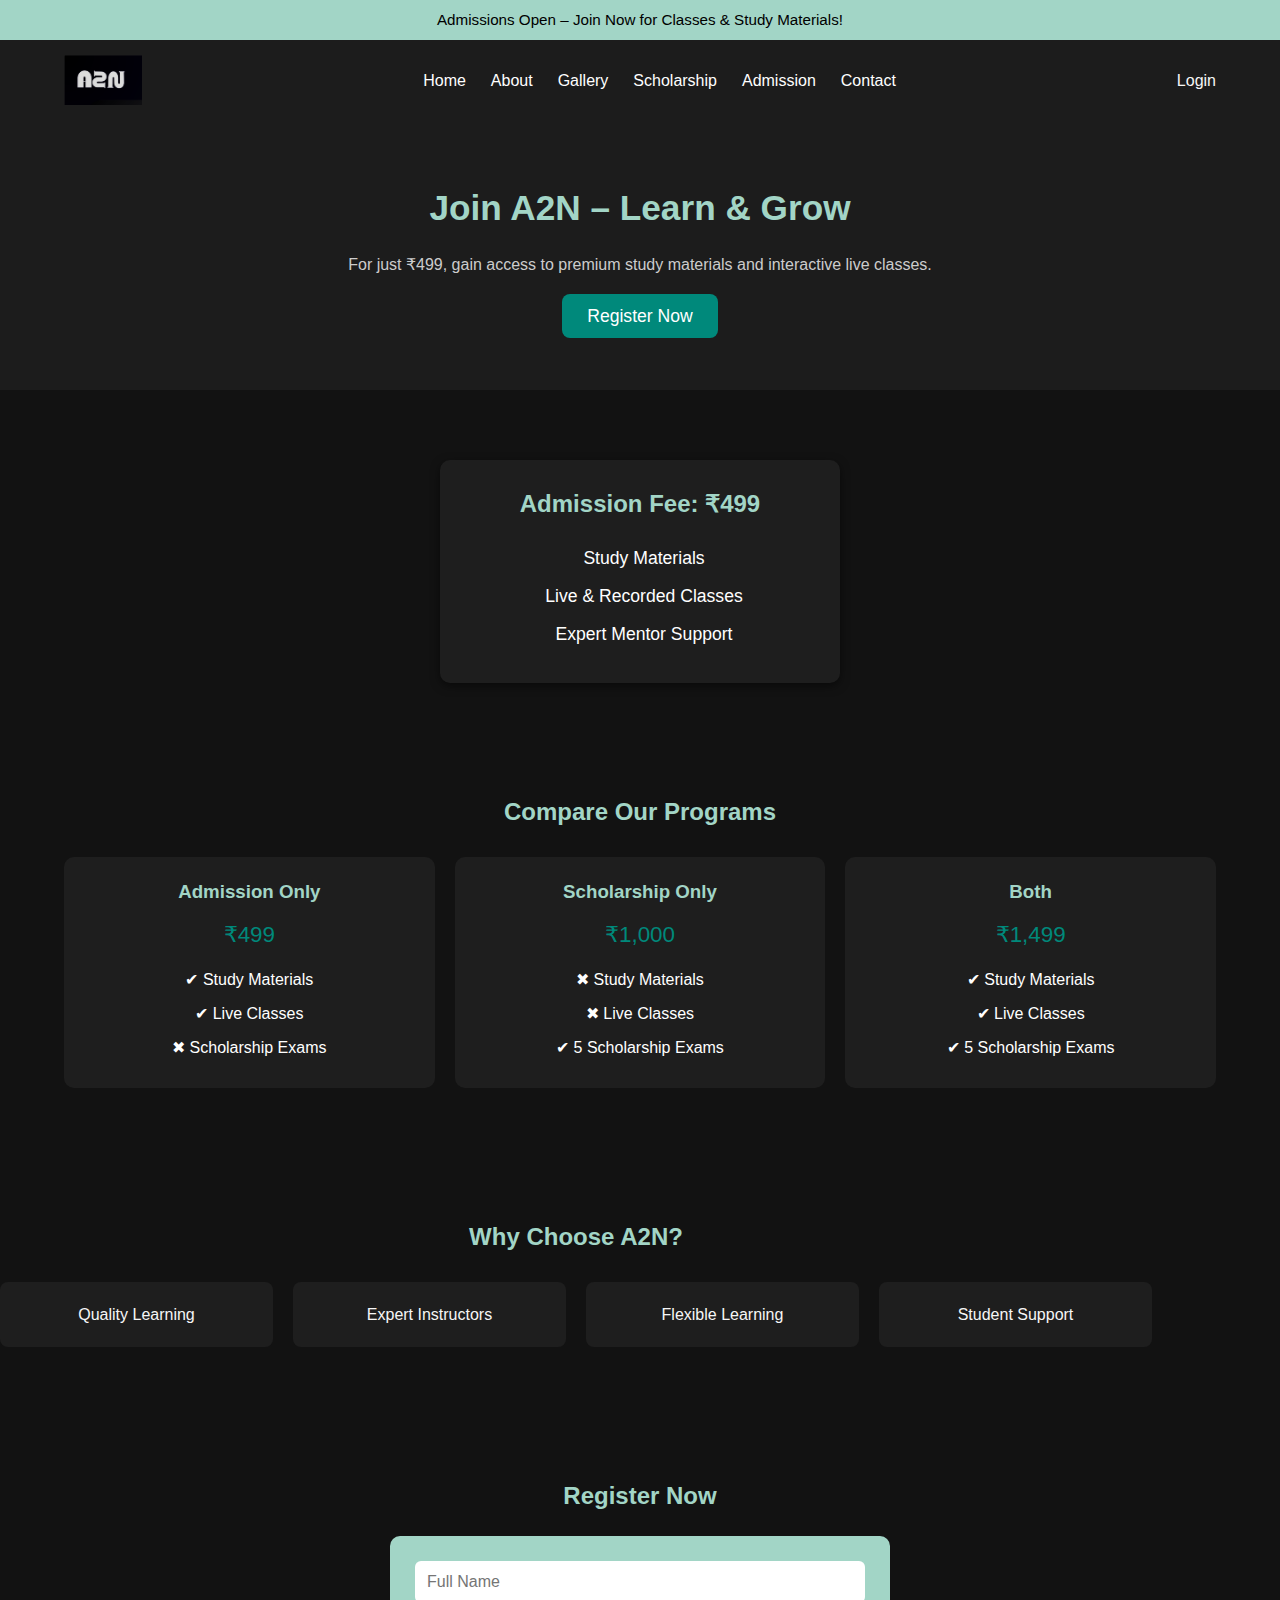
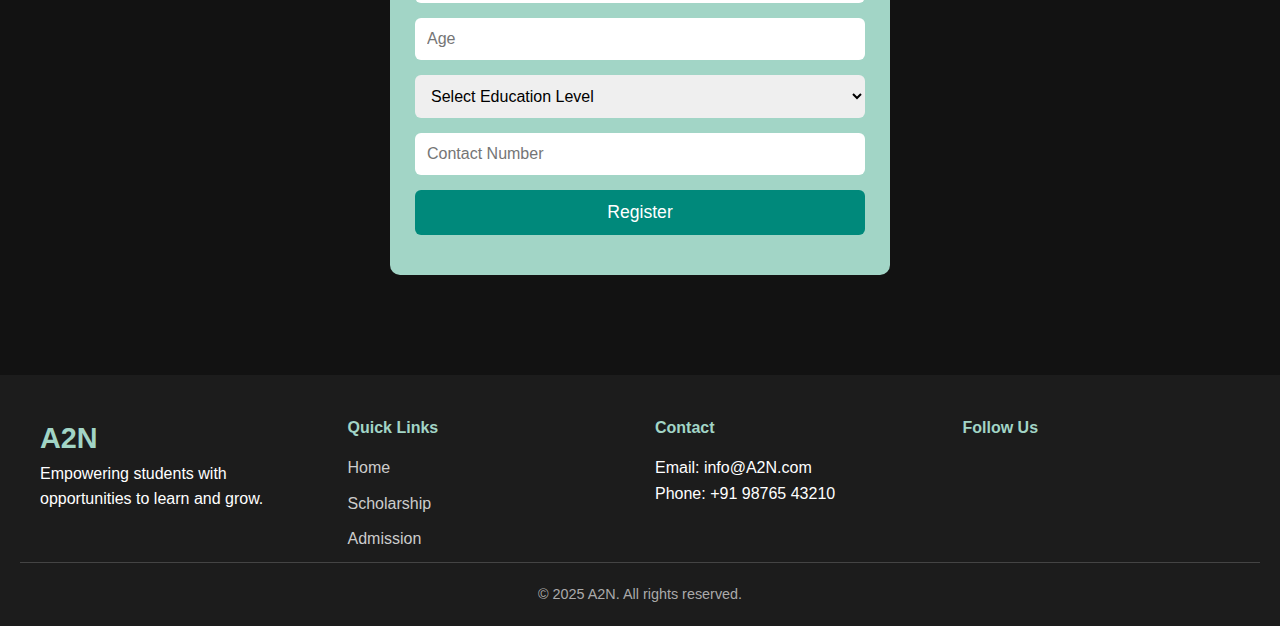
<file: admission.html>
<!DOCTYPE html>
<html lang="en">
<head>
  <meta charset="UTF-8">
  <meta name="viewport" content="width=device-width, initial-scale=1.0">
  <title>A2N Admission</title>
  <link rel="stylesheet" href="css/styles.css">
  <link rel="stylesheet" href="css/admission.css">
  <link rel="stylesheet" href="https://cdnjs.cloudflare.com/ajax/libs/font-awesome/6.0.0/css/all.min.css">
</head>
<body>
  <!-- Announcement -->
  <div class="announcement">Admissions Open – Join Now for Classes & Study Materials!</div>

  <!-- Navbar -->
  <nav class="navbar">
    <div class="logo">
      <a href="index.html"><img src="images/logo.png" alt="A2N Logo"></a>
    </div>
    <ul class="nav-links">
      <li><a href="index.html">Home</a></li>
      <li><a href="about.html">About</a></li>
      <li><a href="gallery.html">Gallery</a></li>
      <li><a href="scholarship.html">Scholarship</a></li>
      <li><a href="admission.html" class="active">Admission</a></li>
      <li><a href="contact.html">Contact</a></li>
    </ul>
    <div class="nav-actions">
      <a href="login.html" class="login-btn">Login</a>
    </div>
    <div class="hamburger">
      <i class="fas fa-bars"></i>
    </div>
  </nav>

  <!-- Hero -->
  <section class="admission-hero">
    <h1>Join A2N – Learn & Grow</h1>
    <p>For just ₹499, gain access to premium study materials and interactive live classes.</p>
    <a href="#register" class="hero-btn">Register Now</a>
  </section>

  <!-- Admission Card -->
  <section class="admission-package container">
    <div class="card">
      <h2>Admission Fee: ₹499</h2>
      <ul>
        <li><i class="fas fa-book"></i> Study Materials</li>
        <li><i class="fas fa-chalkboard-teacher"></i> Live & Recorded Classes</li>
        <li><i class="fas fa-user-graduate"></i> Expert Mentor Support</li>
      </ul>
    </div>
  </section>

  <!-- Comparison Section -->
  <section class="comparison container">
    <h2>Compare Our Programs</h2>
    <div class="comparison-wrapper">
      <div class="plan">
        <h3>Admission Only</h3>
        <p>₹499</p>
        <ul>
          <li>✔ Study Materials</li>
          <li>✔ Live Classes</li>
          <li>✖ Scholarship Exams</li>
        </ul>
      </div>
      <div class="plan">
        <h3>Scholarship Only</h3>
        <p>₹1,000</p>
        <ul>
          <li>✖ Study Materials</li>
          <li>✖ Live Classes</li>
          <li>✔ 5 Scholarship Exams</li>
        </ul>
      </div>
      <div class="plan">
        <h3>Both</h3>
        <p>₹1,499</p>
        <ul>
          <li>✔ Study Materials</li>
          <li>✔ Live Classes</li>
          <li>✔ 5 Scholarship Exams</li>
        </ul>
      </div>
    </div>
  </section>

  <!-- Why Choose Us -->
  <section class="why-choose container">
    <h2>Why Choose A2N?</h2>
    <div class="features">
      <div class="feature"><i class="fas fa-book-reader"></i><p>Quality Learning</p></div>
      <div class="feature"><i class="fas fa-chalkboard-teacher"></i><p>Expert Instructors</p></div>
      <div class="feature"><i class="fas fa-clock"></i><p>Flexible Learning</p></div>
      <div class="feature"><i class="fas fa-headset"></i><p>Student Support</p></div>
    </div>
  </section>

  <!-- Registration Form -->
  <section class="registration container" id="register">
    <h2>Register Now</h2>
    <div class="form-card">
      <form id="admissionForm">
        <input type="text" placeholder="Full Name" required>
        <input type="number" placeholder="Age" required>
        <select required>
          <option value="">Select Education Level</option>
          <option value="School">School</option>
          <option value="College">College</option>
          <option value="Graduate">Graduate</option>
        </select>
        <input type="tel" placeholder="Contact Number" required>
        <button type="submit">Register</button>
      </form>
      <div id="confirmationMessage" class="confirmation-message"></div>
    </div>
  </section>

  <!-- Footer -->
  <footer class="footer">
    <div class="footer-container">
      <div class="footer-section">
        <h3>A2N</h3>
        <p>Empowering students with opportunities to learn and grow.</p>
      </div>
      <div class="footer-section">
        <h4>Quick Links</h4>
        <ul>
          <li><a href="index.html">Home</a></li>
          <li><a href="scholarship.html">Scholarship</a></li>
          <li><a href="admission.html">Admission</a></li>
        </ul>
      </div>
      <div class="footer-section">
        <h4>Contact</h4>
        <p>Email: info@A2N.com</p>
        <p>Phone: +91 98765 43210</p>
      </div>
      <div class="footer-section">
        <h4>Follow Us</h4>
        <div class="social-icons">
          <a href="#"><i class="fab fa-facebook"></i></a>
          <a href="#"><i class="fab fa-instagram"></i></a>
          <a href="#"><i class="fab fa-linkedin"></i></a>
        </div>
      </div>
    </div>
    <div class="footer-bottom">&copy; 2025 A2N. All rights reserved.</div>
  </footer>

  <script src="js/navbar.js"></script>
  <script src="js/admission.js"></script>
</body>
</html>
</file>
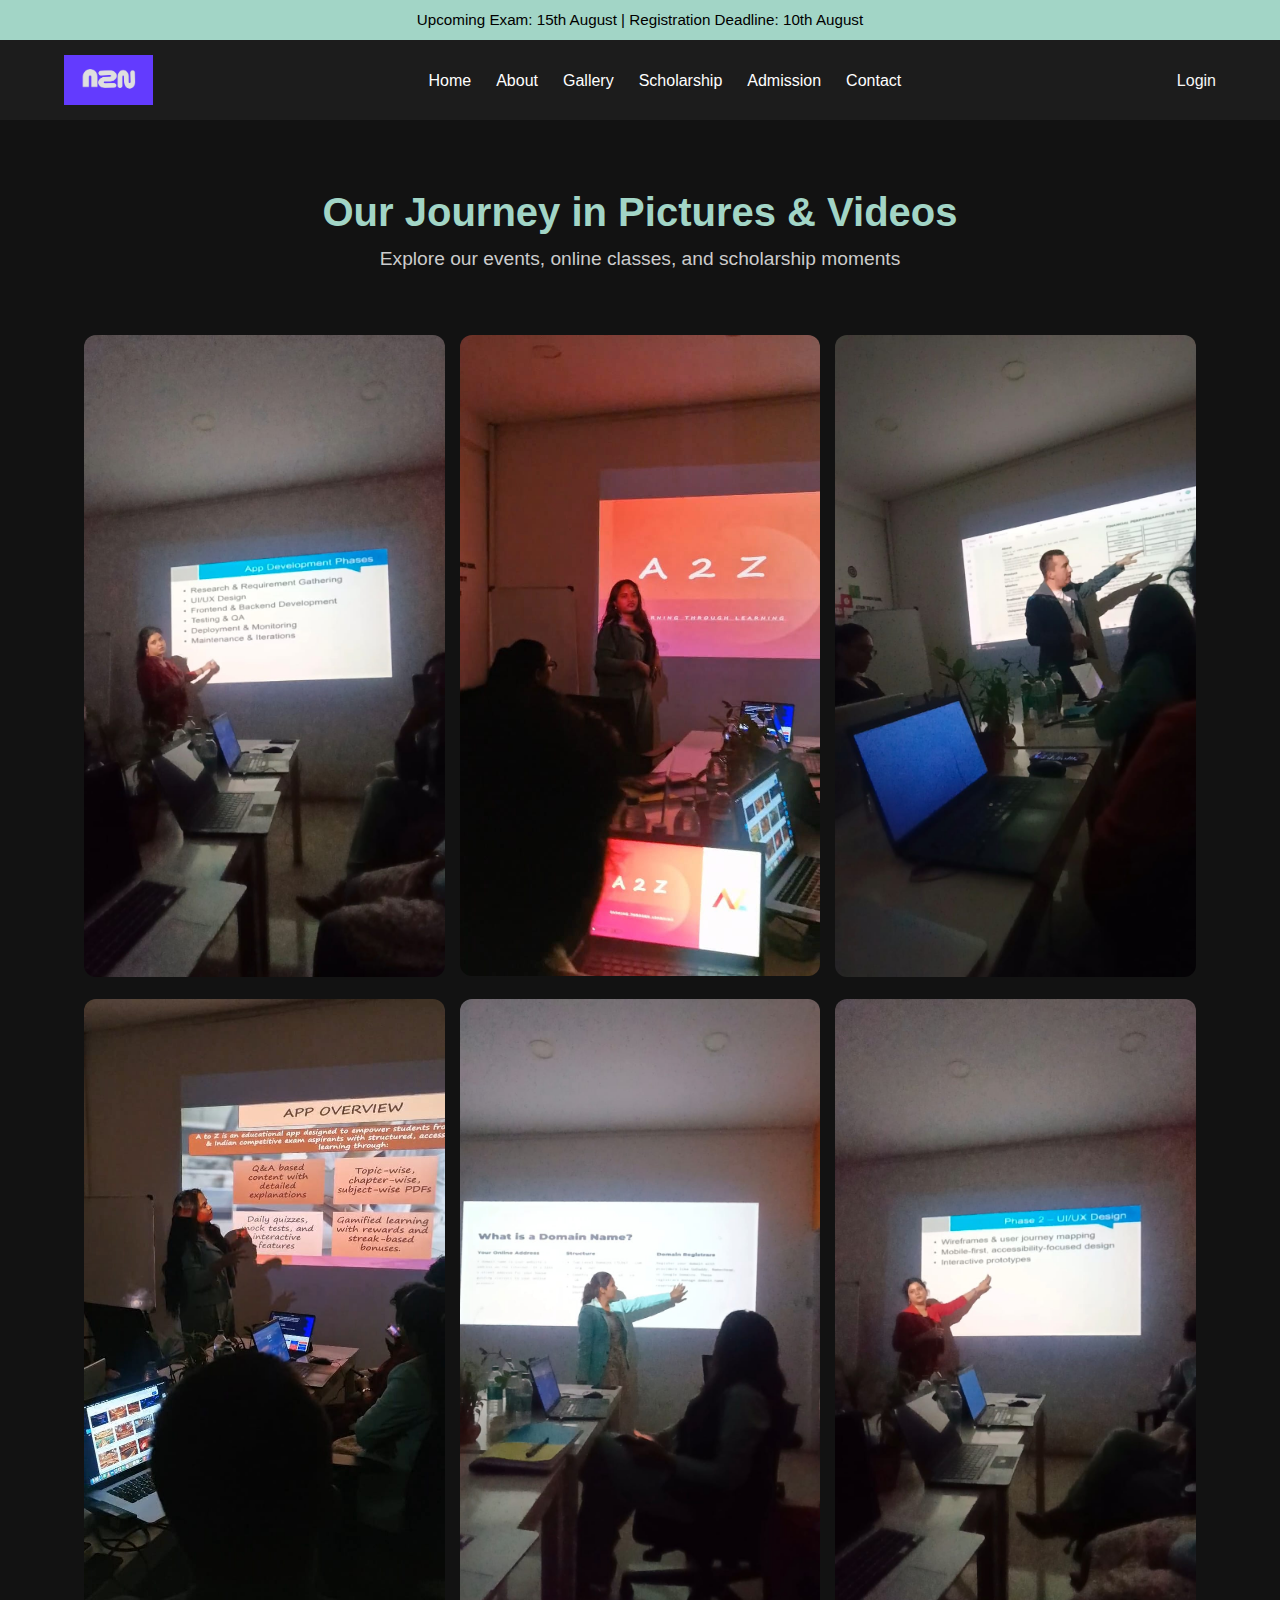
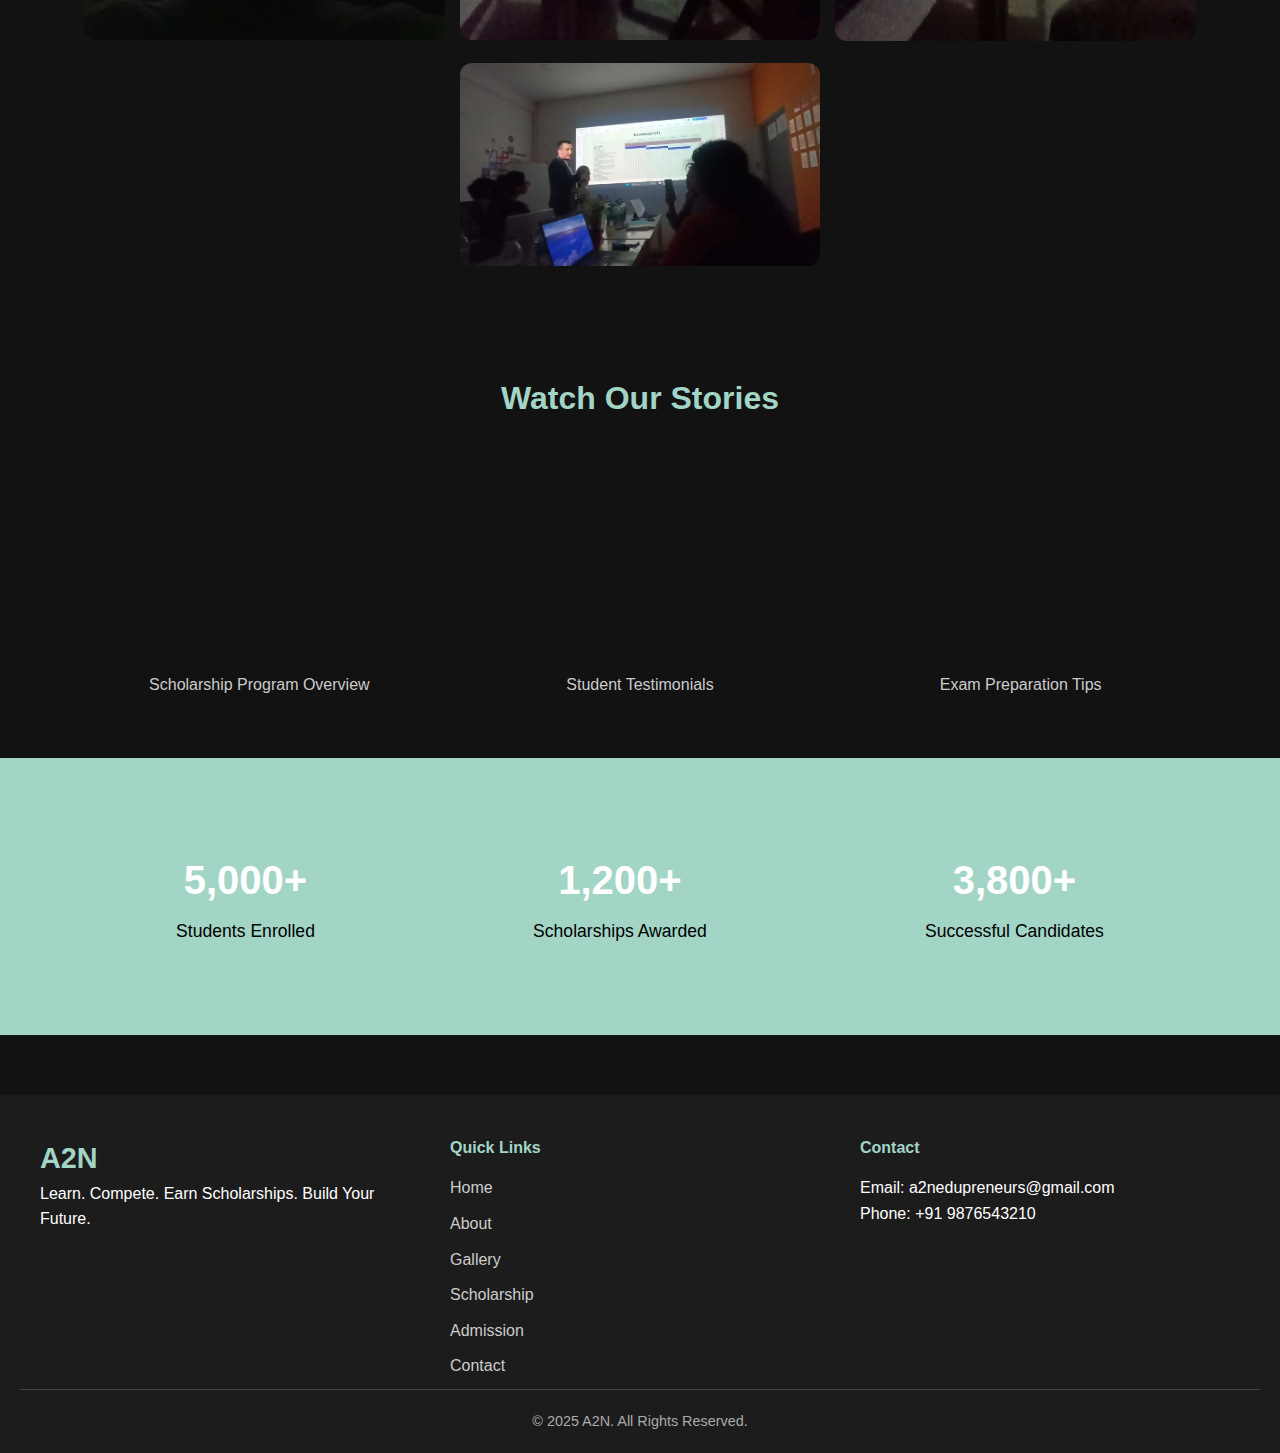
<file: gallery.html>
<!DOCTYPE html>
<html lang="en">
<head>
    <meta charset="UTF-8">
    <meta name="viewport" content="width=device-width, initial-scale=1.0">
    <title>Gallery - A2N</title>
    <link rel="stylesheet" href="css/styles.css">
    <link rel="stylesheet" href="css/gallery.css">
    <link rel="stylesheet" href="https://cdnjs.cloudflare.com/ajax/libs/font-awesome/6.5.0/css/all.min.css">
</head>
<body>

    <!-- Announcement Bar -->
    <div class="announcement">
        Upcoming Exam: 15th August | Registration Deadline: 10th August
    </div>

    <!-- Navbar -->
    <!-- Navbar -->
    <nav class="navbar">
        <div class="logo">
            <a href="index.html"><img src="images/logo2.jpg" alt="A2N Logo"></a>
        </div>
        <ul class="nav-links">
            <li><a href="index.html">Home</a></li>
            <li><a href="about.html">About</a></li>
            <li><a href="gallery.html">Gallery</a></li>
            <li><a href="scholarship.html">Scholarship</a></li>
            <li><a href="admission.html">Admission</a></li>
            <li><a href="contact.html" class="active">Contact</a></li>
        </ul>
        <div class="nav-actions">
            <a href="login.html" class="login-btn">Login</a>
        </div>
        <div class="hamburger">
            <i class="fas fa-bars"></i>
        </div>
    </nav>
  
    <!-- Page Heading -->
    <section class="gallery-header">
        <h1>Our Journey in Pictures & Videos</h1>
        <p>Explore our events, online classes, and scholarship moments</p>
    </section>

    <!-- Masonry Photo Gallery -->
<section class="masonry-gallery container">
    <div class="gallery-item"><img src="images/8.jpg" alt="Gallery 1"></div>
    <div class="gallery-item"><img src="images/2.jpg" alt="Gallery 1"></div>
    <div class="gallery-item"><img src="images/3.jpg" alt="Gallery 1"></div>
    <div class="gallery-item"><img src="images/4.jpg" alt="Gallery 1"></div>
    <div class="gallery-item"><img src="images/5.jpg" alt="Gallery 1"></div>
    <div class="gallery-item"><img src="images/6.jpg" alt="Gallery 1"></div>
    <div class="gallery-item"><img src="images/7.jpg" alt="Gallery 1"></div>
</section>

    <!-- Video Section -->
    <section class="video-gallery container">
        <h2>Watch Our Stories</h2>
        <div class="video-grid">
            <div class="video-item">
                <iframe src="https://www.youtube.com/embed/ysz5S6PUM-U" frameborder="0" allowfullscreen></iframe>
                <p>Scholarship Program Overview</p>
            </div>
            <div class="video-item">
                <iframe src="https://www.youtube.com/embed/jNQXAC9IVRw" frameborder="0" allowfullscreen></iframe>
                <p>Student Testimonials</p>
            </div>
            <div class="video-item">
                <iframe src="https://www.youtube.com/embed/tgbNymZ7vqY" frameborder="0" allowfullscreen></iframe>
                <p>Exam Preparation Tips</p>
            </div>
        </div>
    </section>

    <!-- Achievements Bar -->
    <section class="achievements-bar">
        <div class="container stats">
            <div class="stat">
                <h2>5,000+</h2>
                <p>Students Enrolled</p>
            </div>
            <div class="stat">
                <h2>1,200+</h2>
                <p>Scholarships Awarded</p>
            </div>
            <div class="stat">
                <h2>3,800+</h2>
                <p>Successful Candidates</p>
            </div>
        </div>
    </section>

    <!-- Footer -->
    <footer class="footer">
        <div class="footer-container">
            <div class="footer-section">
                <h3>A2N</h3>
                <p>Learn. Compete. Earn Scholarships. Build Your Future.</p>
            </div>
            <div class="footer-section">
                <h4>Quick Links</h4>
                <ul>
                    <li><a href="index.html">Home</a></li>
                    <li><a href="about.html">About</a></li>
                    <li><a href="gallery.html">Gallery</a></li>
                    <li><a href="scholarship.html">Scholarship</a></li>
                    <li><a href="admission.html">Admission</a></li>
                    <li><a href="contact.html">Contact</a></li>
                </ul>
            </div>
            <div class="footer-section">
                <h4>Contact</h4>
                <p>Email: a2nedupreneurs@gmail.com</p>
                <p>Phone: +91 9876543210</p>
                <div class="social-icons">
                    <a href="#"><i class="fab fa-facebook"></i></a>
                    <a href="#"><i class="fab fa-instagram"></i></a>
                    <a href="#"><i class="fab fa-linkedin"></i></a>
                </div>
            </div>
        </div>
        <div class="footer-bottom">
            <p>&copy; 2025 A2N. All Rights Reserved.</p>
        </div>
    </footer>

    <script src="js/gallery.js"></script>
    <script src="js/navbar.js"></script>
</body>
</html>
</file>
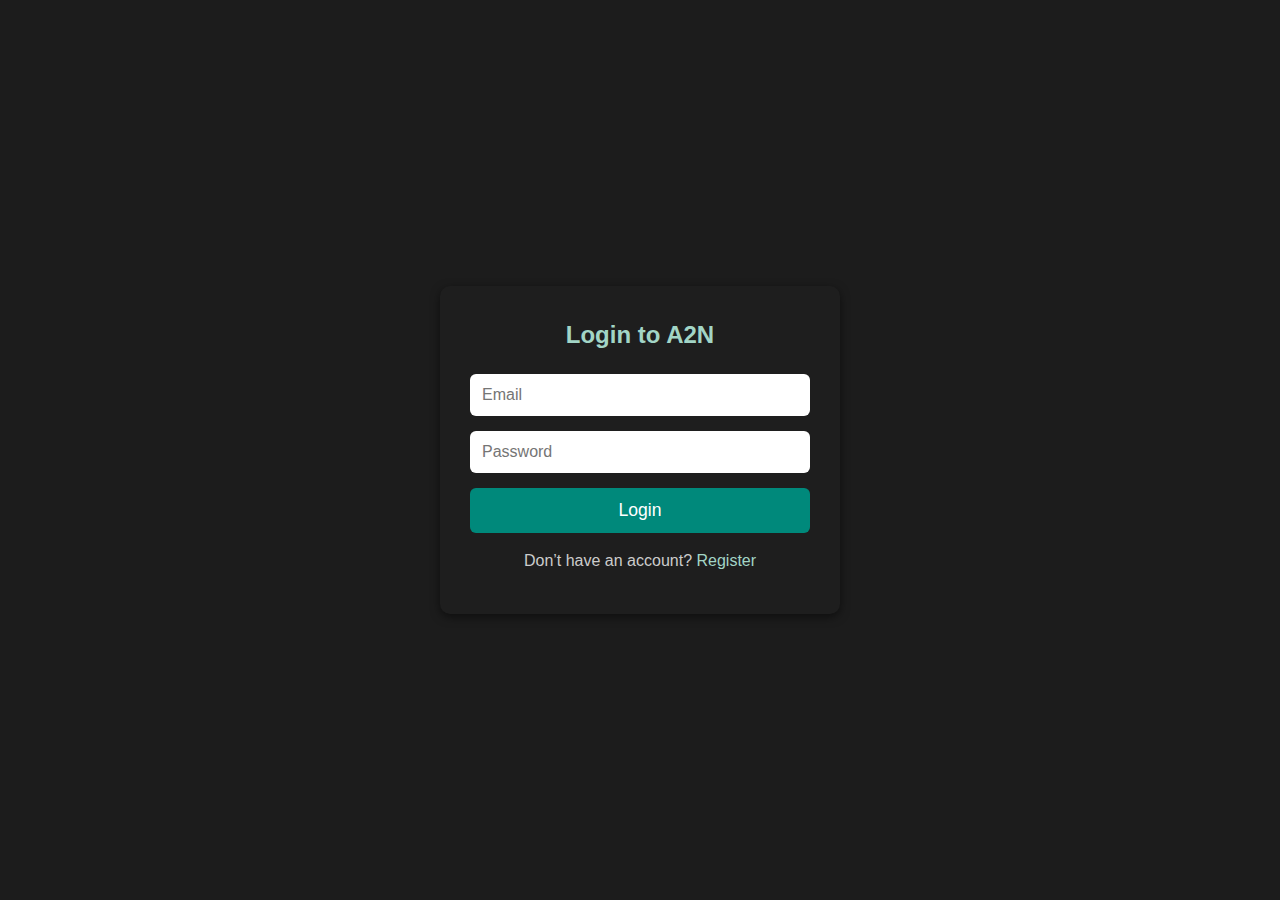
<file: login.html>
<!DOCTYPE html>
<html lang="en">
<head>
  <meta charset="UTF-8">
  <meta name="viewport" content="width=device-width, initial-scale=1.0">
  <title>Login - A2N</title>
  <link rel="stylesheet" href="css/styles.css">
  <link rel="stylesheet" href="css/auth.css">
</head>
<body>
  <div class="auth-container">
    <div class="auth-card">
      <h2>Login to A2N</h2>
      <form id="loginForm">
        <input type="email" placeholder="Email" required>
        <input type="password" placeholder="Password" required>
        <button type="submit">Login</button>
      </form>
      <p>Don’t have an account? <a href="register.html">Register</a></p>
      <div id="loginMessage" class="auth-message"></div>
    </div>
  </div>
  <script src="js/login.js"></script>
</body>
</html>
</file>
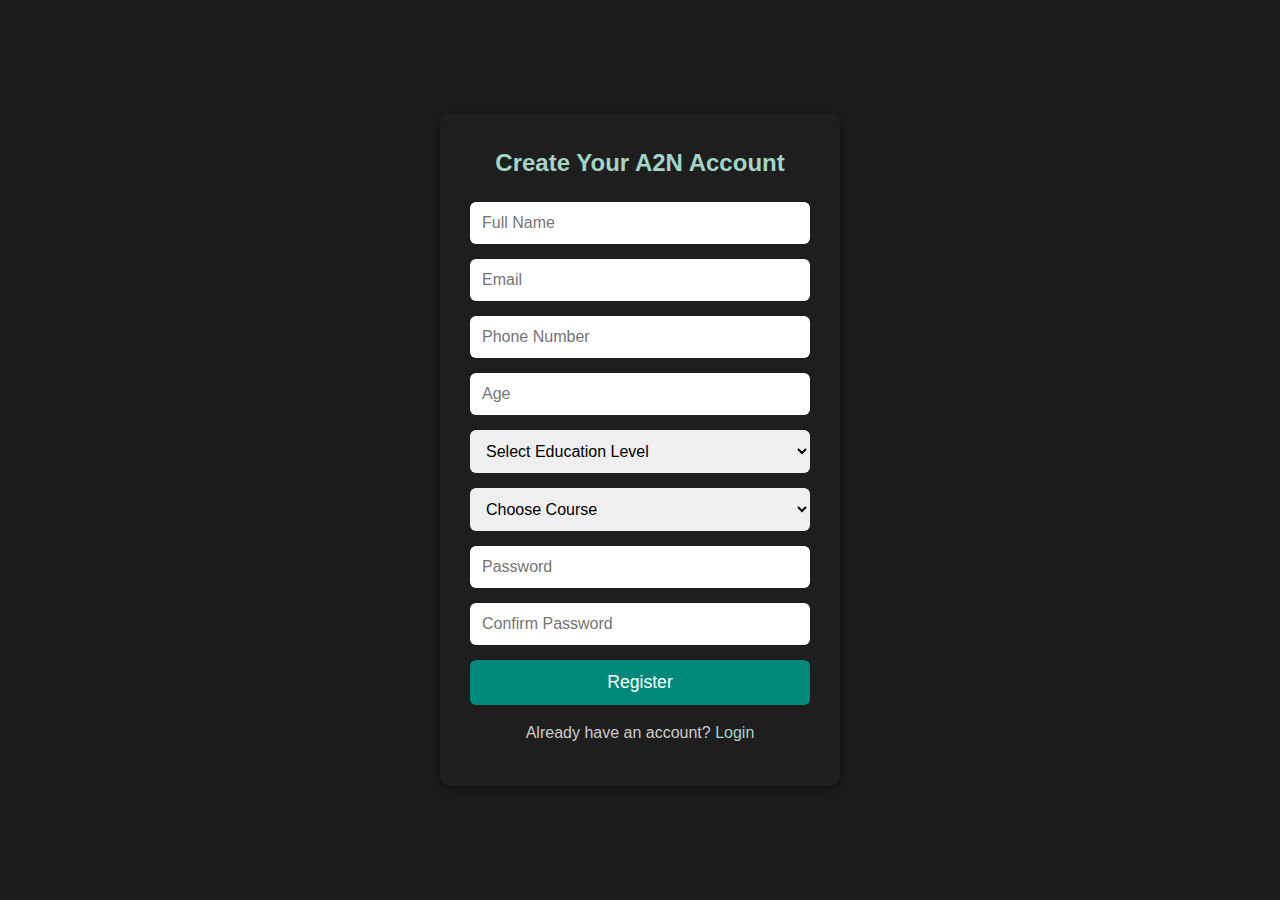
<file: register.html>
<!DOCTYPE html>
<html lang="en">
<head>
  <meta charset="UTF-8">
  <meta name="viewport" content="width=device-width, initial-scale=1.0">
  <title>Register - A2N</title>
  <link rel="stylesheet" href="css/styles.css">
  <link rel="stylesheet" href="css/auth.css">
</head>
<body>
  <div class="auth-container">
    <div class="auth-card">
      <h2>Create Your A2N Account</h2>
      <form id="registerForm">
        <input type="text" placeholder="Full Name" required>
        <input type="email" placeholder="Email" required>
        <input type="tel" placeholder="Phone Number" required>
        <input type="number" placeholder="Age" required>
        <select required>
          <option value="">Select Education Level</option>
          <option value="School">School</option>
          <option value="College">College</option>
          <option value="Graduate">Graduate</option>
        </select>
        <select required>
          <option value="">Choose Course</option>
          <option value="Govt Jobs">Govt Jobs</option>
          <option value="Data Science">Data Science</option>
          <option value="Teacher Training">Teacher Training</option>
          <option value="Programming">Programming</option>
        </select>
        <input type="password" placeholder="Password" required>
        <input type="password" placeholder="Confirm Password" required>
        <button type="submit">Register</button>
      </form>
      <p>Already have an account? <a href="login.html">Login</a></p>
      <div id="registerMessage" class="auth-message"></div>
    </div>
  </div>
  <script src="js/register.js"></script>
</body>
</html>
</file>
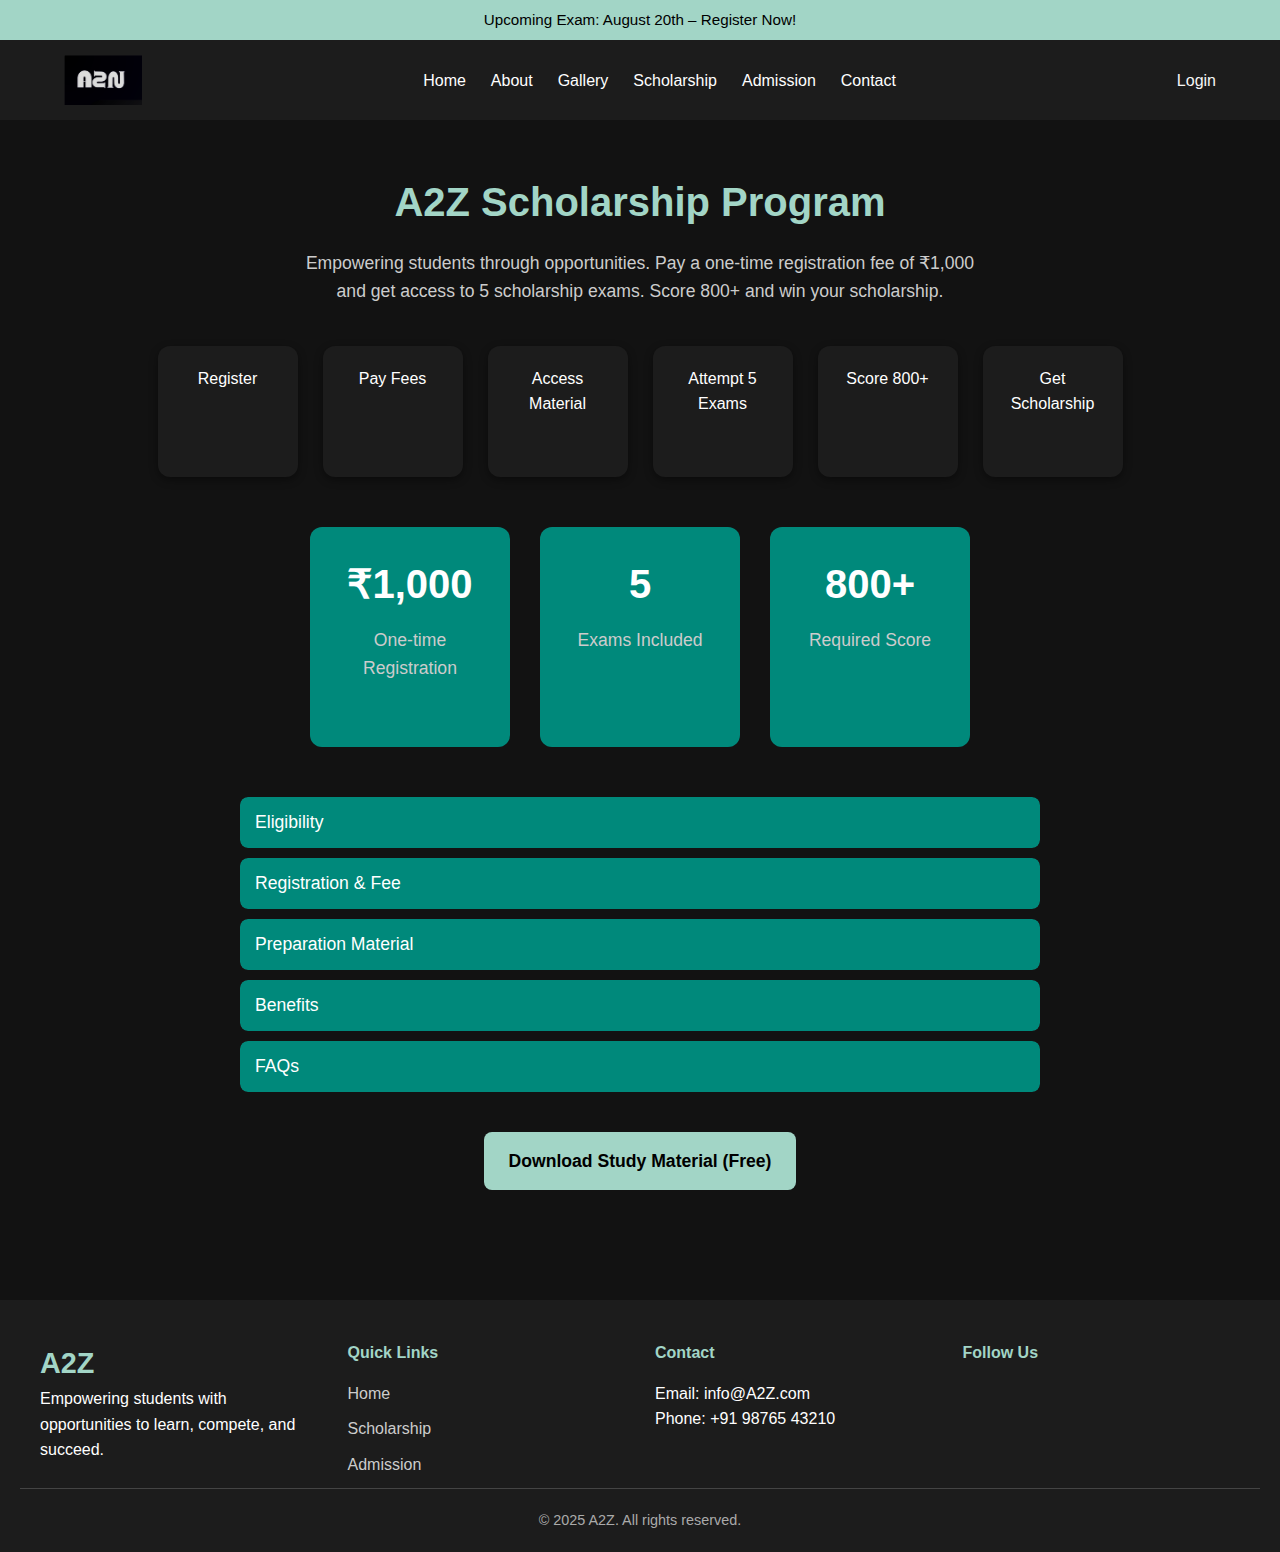
<file: scholarship.html>
<!DOCTYPE html>
<html lang="en">
<head>
    <meta charset="UTF-8">
    <meta name="viewport" content="width=device-width, initial-scale=1.0">
    <title>A2Z Scholarship Program</title>
    <link rel="stylesheet" href="css/styles.css">
    <link rel="stylesheet" href="css/scholarship.css">
    <link rel="stylesheet" href="https://cdnjs.cloudflare.com/ajax/libs/font-awesome/6.0.0/css/all.min.css">
</head>
<body>
    <!-- Announcement Bar -->
    <div class="announcement">Upcoming Exam: August 20th – Register Now!</div>

    <!-- Navbar -->
    <!-- Navbar -->
    <nav class="navbar">
        <div class="logo">
            <a href="index.html"><img src="images/logo.png" alt="A2Z Logo"></a>
        </div>
        <ul class="nav-links">
            <li><a href="index.html">Home</a></li>
            <li><a href="about.html">About</a></li>
            <li><a href="gallery.html">Gallery</a></li>
            <li><a href="scholarship.html">Scholarship</a></li>
            <li><a href="admission.html">Admission</a></li>
            <li><a href="contact.html" class="active">Contact</a></li>
        </ul>
        <div class="nav-actions">
            <a href="login.html" class="login-btn">Login</a>
        </div>
        <div class="hamburger">
            <i class="fas fa-bars"></i>
        </div>
    </nav>
    <!-- Scholarship Section -->
    <section class="scholarship-section container">
        <h1>A2Z Scholarship Program</h1>
        <p>Empowering students through opportunities. Pay a one-time registration fee of ₹1,000 and get access to 5 scholarship exams. Score 800+ and win your scholarship.</p>

        <!-- Steps -->
        <div class="steps">
            <div class="step"><i class="fas fa-user-plus"></i><p>Register</p></div>
            <div class="step"><i class="fas fa-credit-card"></i><p>Pay Fees</p></div>
            <div class="step"><i class="fas fa-book-open"></i><p>Access Material</p></div>
            <div class="step"><i class="fas fa-edit"></i><p>Attempt 5 Exams</p></div>
            <div class="step"><i class="fas fa-star"></i><p>Score 800+</p></div>
            <div class="step"><i class="fas fa-trophy"></i><p>Get Scholarship</p></div>
        </div>

        <!-- Key Numbers -->
        <div class="key-numbers">
            <div class="card">
                <h2>₹1,000</h2>
                <p>One-time Registration</p>
            </div>
            <div class="card">
                <h2>5</h2>
                <p>Exams Included</p>
            </div>
            <div class="card">
                <h2>800+</h2>
                <p>Required Score</p>
            </div>
        </div>

        <!-- Accordion -->
        <div class="accordion">
            <div class="accordion-item">
                <button class="accordion-btn">Eligibility</button>
                <div class="accordion-content">
                    <p>Open for all students pursuing school or higher education. No age restrictions.</p>
                </div>
            </div>
            <div class="accordion-item">
                <button class="accordion-btn">Registration & Fee</button>
                <div class="accordion-content">
                    <p>Pay a one-time fee of ₹1,000 to register and get access to 5 scholarship exams.</p>
                </div>
            </div>
            <div class="accordion-item">
                <button class="accordion-btn">Preparation Material</button>
                <div class="accordion-content">
                    <p>Download free preparation material to boost your chances of success.</p>
                </div>
            </div>
            <div class="accordion-item">
                <button class="accordion-btn">Benefits</button>
                <div class="accordion-content">
                    <p>Top scorers will earn scholarships and gain recognition for their achievements.</p>
                </div>
            </div>
            <div class="accordion-item">
                <button class="accordion-btn">FAQs</button>
                <div class="accordion-content">
                    <p>Have questions? Check our FAQ section or contact us for assistance.</p>
                </div>
            </div>
        </div>

        <!-- Download Button -->
        <div class="download-section">
            <a href="assets/study-material.pdf" class="download-btn" download>Download Study Material (Free)</a>
        </div>
    </section>

    <!-- Footer -->
    <footer class="footer">
        <div class="footer-container">
            <div class="footer-section">
                <h3>A2Z</h3>
                <p>Empowering students with opportunities to learn, compete, and succeed.</p>
            </div>
            <div class="footer-section">
                <h4>Quick Links</h4>
                <ul>
                    <li><a href="index.html">Home</a></li>
                    <li><a href="scholarship.html">Scholarship</a></li>
                    <li><a href="admission.html">Admission</a></li>
                </ul>
            </div>
            <div class="footer-section">
                <h4>Contact</h4>
                <p>Email: info@A2Z.com</p>
                <p>Phone: +91 98765 43210</p>
            </div>
            <div class="footer-section">
                <h4>Follow Us</h4>
                <div class="social-icons">
                    <a href="#"><i class="fab fa-facebook"></i></a>
                    <a href="#"><i class="fab fa-instagram"></i></a>
                    <a href="#"><i class="fab fa-linkedin"></i></a>
                </div>
            </div>
        </div>
        <div class="footer-bottom">
            &copy; 2025 A2Z. All rights reserved.
        </div>
    </footer>

    <script src="js/navbar.js"></script>
    <script src="js/accordion.js"></script>
</body>
</html>
</file>
<file: css/styles.css>
/* ---------- Global Theme ---------- */
* {
    margin: 0;
    padding: 0;
    box-sizing: border-box;
}
body {
    font-family: 'Poppins', sans-serif;
    background: #121212;
    color: #F6F6F6;
    line-height: 1.6;
}
h1, h2, h3, h4 {
    font-weight: 600;
    color: #FFFFFF;
}
a { 
    text-decoration: none; 
    color: inherit; 
}
.container { 
    width: 90%; 
    max-width: 1200px; 
    margin: auto; 
    padding: 40px 0; 
}
:root {
    --teal: #00897B;
    --mint: #A2D5C6;
    --dark: #1C1C1C;
    --light: #F6F6F6;
    --transition: 0.3s ease-in-out;
}
button {
    background: var(--teal);
    color: #fff;
    padding: 12px 24px;
    border: none;
    border-radius: 8px;
    font-size: 1rem;
    cursor: pointer;
    transition: var(--transition);
}
button:hover { 
    background: #00bfa5; 
    transform: translateY(-2px); 
}

/* ---------- Navbar ---------- */
.navbar {
    position: sticky;
    top: 0;
    background: var(--dark);
    padding: 15px 5%;
    display: flex;
    justify-content: space-between;
    align-items: center;
    z-index: 1000;
}
.logo img {
    height: 50px;
    width: auto;
    display: block;
}
.nav-links {
    display: flex;
    gap: 25px;
    list-style: none;
}
.nav-links a {
    color: #fff;
    font-weight: 500;
    text-decoration: none;
    transition: color var(--transition);
}
.nav-links a:hover {
    color: var(--mint);
}

/* Hamburger */
.hamburger {
    display: none;
    font-size: 28px;
    color: #fff;
    cursor: pointer;
}

/* Responsive: Mobile */
@media (max-width: 768px) {
    .nav-links {
        display: none;
        position: absolute;
        top: 70px;
        right: 0;
        background: var(--dark);
        flex-direction: column;
        width: 220px;
        border-radius: 8px;
        padding: 20px;
    }
    .nav-links.show {
        display: flex;
        animation: slideIn 0.3s ease;
    }
    .nav-links li {
        margin: 15px 0;
    }
    .hamburger {
        display: block;
    }
}

/* Slide-in Animation */
@keyframes slideIn {
    from { opacity: 0; transform: translateX(50px); }
    to { opacity: 1; transform: translateX(0); }
}

/* ---------- Announcement Bar ---------- */
.announcement {
    background: var(--mint);
    color: #000;
    padding: 8px;
    text-align: center;
    font-size: 0.95rem;
}

/* ---------- Footer ---------- */
.footer {
    background: var(--dark);
    color: #fff;
    padding: 40px 20px 20px;
    margin-top: 60px;
}
.footer-container {
    display: grid;
    grid-template-columns: repeat(auto-fit, minmax(220px, 1fr));
    gap: 30px;
    max-width: 1200px;
    margin: auto;
}
.footer-section h3 {
    font-size: 1.8rem;
    color: var(--mint);
}
.footer-section h4 {
    margin-bottom: 15px;
    color: var(--mint);
}
.footer-section ul {
    list-style: none;
    padding: 0;
}
.footer-section ul li {
    margin-bottom: 10px;
}
.footer-section ul li a {
    color: #ccc;
    text-decoration: none;
    transition: color 0.3s;
}
.footer-section ul li a:hover {
    color: var(--mint);
}
.social-icons a {
    color: #ccc;
    margin-right: 10px;
    font-size: 1.4rem;
    transition: color 0.3s;
}
.social-icons a:hover {
    color: var(--mint);
}
.footer-bottom {
    text-align: center;
    padding-top: 20px;
    border-top: 1px solid #444;
    font-size: 0.9rem;
    color: #aaa;
}

.install-btn {
    position: fixed;
    bottom: 20px;
    left: 20px; /* 👈 Bottom-left */
    background: #1e90ff;
    color: #fff;
    border: none;
    padding: 14px 22px;
    border-radius: 50px;
    font-size: 16px;
    font-weight: bold;
    cursor: pointer;
    box-shadow: 0 4px 8px rgba(0,0,0,0.2);
    animation: pulse 1.5s infinite;
    z-index: 9999;
    display: none; /* Initially hidden */
    transition: all 0.3s ease;
}

@keyframes pulse {
    0% { transform: scale(1); box-shadow: 0 0 0 0 rgba(30,144,255,0.7); }
    70% { transform: scale(1.05); box-shadow: 0 0 0 20px rgba(30,144,255,0); }
    100% { transform: scale(1); box-shadow: 0 0 0 0 rgba(30,144,255,0); }
}

.install-btn:hover {
    background: #0c75d8;
    transform: scale(1.05);
}
</file>
<file: css/admission.css>
/* Hero */
.admission-hero {
    background: var(--dark);
    color: #fff;
    text-align: center;
    padding: 60px 20px;
}
.admission-hero h1 {
    font-size: 2.2rem;
    color: var(--mint);
    margin-bottom: 15px;
}
.admission-hero p {
    max-width: 600px;
    margin: auto;
    color: #ccc;
    margin-bottom: 25px;
}
.hero-btn {
    background: var(--teal);
    color: #fff;
    padding: 12px 25px;
    border-radius: 8px;
    font-size: 1.1rem;
    transition: 0.3s;
}
.hero-btn:hover { background: #00bfa5; }

/* Admission Card */
.admission-package .card {
    background: #1e1e1e;
    padding: 25px;
    border-radius: 10px;
    text-align: center;
    margin: 30px auto;
    max-width: 400px;
    box-shadow: 0 3px 10px rgba(0,0,0,0.5);
}
.admission-package h2 { color: var(--mint); margin-bottom: 20px; }
.admission-package ul { list-style: none; padding: 0; }
.admission-package li { margin: 10px 0; color: #fff; font-size: 1.1rem; }
.admission-package li i { color: var(--teal); margin-right: 8px; }

/* Comparison (Cards on Mobile) */
.comparison h2 { text-align: center; color: var(--mint); margin-bottom: 25px; }
.comparison-wrapper {
    display: grid;
    gap: 20px;
}
.plan {
    background: #1e1e1e;
    padding: 20px;
    border-radius: 10px;
    text-align: center;
}
.plan h3 { color: var(--mint); margin-bottom: 10px; }
.plan p { font-size: 1.4rem; color: var(--teal); margin-bottom: 15px; }
.plan ul { list-style: none; color: #fff; padding: 0; }
.plan li { margin: 8px 0; }

/* Desktop Table (only for large screens) */
@media(min-width: 768px) {
    .comparison-wrapper { 
        display: grid; 
        grid-template-columns: repeat(3,1fr); 
        gap: 20px; 
    }
}

/* Why Choose */
.why-choose { text-align: center; margin: 50px 0; }
.why-choose h2 { color: var(--mint); margin-bottom: 25px; }
.features {
    display: grid;
    grid-template-columns: repeat(auto-fit,minmax(150px,1fr));
    gap: 20px;
}
.feature {
    background: #1e1e1e;
    padding: 20px;
    border-radius: 8px;
}
.feature i { font-size: 2rem; color: var(--teal); margin-bottom: 10px; }

/* Form */
.registration h2 { text-align: center; color: var(--mint); margin-bottom: 20px; }
.form-card {
    background: var(--mint);
    max-width: 500px;
    margin: auto;
    padding: 25px;
    border-radius: 10px;
}
.form-card input, .form-card select {
    width: 100%;
    padding: 12px;
    margin-bottom: 15px;
    border: none;
    border-radius: 6px;
    font-size: 1rem;
}
.form-card button {
    width: 100%;
    padding: 12px;
    background: var(--teal);
    color: #fff;
    border: none;
    border-radius: 6px;
    font-size: 1.1rem;
}
.confirmation-message { margin-top: 15px; text-align: center; color: #000; font-weight: bold; }
</file>
<file: css/gallery.css>
.gallery-header {
    text-align: center;
    padding: 60px 20px 20px;
}
.gallery-header h1 {
    font-size: 2.5rem;
    color: var(--mint);
}
.gallery-header p {
    font-size: 1.2rem;
    color: #ccc;
}

/* Masonry Grid */
.masonry-gallery {
    column-count: 3;
    column-gap: 15px;
    padding: 40px 20px;
}
.gallery-item {
    break-inside: avoid;
    margin-bottom: 15px;
}
.gallery-item img {
    width: 100%;
    border-radius: 12px;
    transition: transform 0.3s ease;
}
.gallery-item img:hover {
    transform: scale(1.05);
}

/* Video Grid */
.video-gallery {
    padding: 60px 20px;
    text-align: center;
}
.video-gallery h2 {
    font-size: 2rem;
    color: var(--mint);
    margin-bottom: 30px;
}
.video-grid {
    display: grid;
    grid-template-columns: repeat(auto-fit, minmax(320px, 1fr));
    gap: 30px;
}
.video-item iframe {
    width: 100%;
    height: 200px;
    border-radius: 12px;
}
.video-item p {
    margin-top: 10px;
    color: #ccc;
}

/* Achievements Bar */
.achievements-bar {
    background: var(--mint);
    color: #000;
    padding: 50px 20px;
    text-align: center;
}
.stats {
    display: flex;
    flex-wrap: wrap;
    justify-content: space-around;
    gap: 30px;
}
.stat h2 {
    font-size: 2.5rem;
    margin-bottom: 5px;
}
.stat p {
    font-size: 1.1rem;
}
</file>
<file: css/auth.css>
.auth-container {
    display: flex;
    justify-content: center;
    align-items: center;
    height: 100vh;
    background: var(--dark);
    padding: 20px;
}
.auth-card {
    background: #1e1e1e;
    padding: 30px;
    border-radius: 10px;
    width: 100%;
    max-width: 400px;
    text-align: center;
    box-shadow: 0 3px 10px rgba(0,0,0,0.5);
}
.auth-card h2 {
    color: var(--mint);
    margin-bottom: 20px;
}
.auth-card form input, 
.auth-card form select {
    width: 100%;
    padding: 12px;
    margin-bottom: 15px;
    border: none;
    border-radius: 6px;
    font-size: 1rem;
}
.auth-card form button {
    width: 100%;
    padding: 12px;
    background: var(--teal);
    color: #fff;
    border: none;
    border-radius: 6px;
    font-size: 1.1rem;
    transition: 0.3s;
}
.auth-card form button:hover { background: #00bfa5; }
.auth-card p {
    color: #ccc;
    margin-top: 15px;
}
.auth-card a {
    color: var(--mint);
    text-decoration: none;
}
.auth-message {
    margin-top: 10px;
    color: #fff;
    font-weight: bold;
}
</file>
<file: css/scholarship.css>
.scholarship-section {
    text-align: center;
    padding: 50px 20px;
}
.scholarship-section h1 {
    font-size: 2.5rem;
    color: var(--mint);
    margin-bottom: 15px;
}
.scholarship-section p {
    max-width: 700px;
    margin: auto;
    color: #ccc;
    margin-bottom: 40px;
    font-size: 1.1rem;
}

/* Steps */
.steps {
    display: flex;
    flex-wrap: wrap;
    justify-content: center;
    gap: 25px;
    margin-bottom: 50px;
}
.step {
    background: var(--dark);
    padding: 20px;
    width: 140px;
    border-radius: 12px;
    text-align: center;
    box-shadow: 0 3px 8px rgba(0,0,0,0.4);
    transition: transform 0.3s;
}
.step:hover {
    transform: translateY(-5px);
}
.step i {
    font-size: 2rem;
    color: var(--teal);
    margin-bottom: 10px;
}
.step p {
    color: #fff;
    font-size: 1rem;
    font-weight: 500;
}

/* Key Numbers */
.key-numbers {
    display: flex;
    justify-content: center;
    gap: 30px;
    margin-bottom: 50px;
    flex-wrap: wrap;
}
.key-numbers .card {
    background: var(--teal);
    color: #fff;
    padding: 25px;
    border-radius: 12px;
    width: 200px;
    text-align: center;
}
.key-numbers .card h2 {
    font-size: 2.5rem;
    margin-bottom: 10px;
}

/* Accordion */
.accordion {
    max-width: 800px;
    margin: auto;
    margin-bottom: 40px;
}
.accordion-item {
    margin-bottom: 10px;
    border-radius: 8px;
    overflow: hidden;
    background: #1e1e1e;
}
.accordion-btn {
    width: 100%;
    text-align: left;
    background: var(--teal);
    color: #fff;
    padding: 15px;
    font-size: 1.1rem;
    border: none;
    cursor: pointer;
    outline: none;
}
.accordion-content {
    max-height: 0;
    overflow: hidden;
    background: #2a2a2a;
    padding: 0 15px;
    transition: max-height 0.3s ease, padding 0.3s ease;
}
.accordion-content p {
    padding: 15px 0;
}
.accordion-item.active .accordion-content {
    max-height: 200px;
    padding: 15px;
}

/* Download Button */
.download-section {
    text-align: center;
    margin-top: 30px;
}
.download-btn {
    background: var(--mint);
    color: #000;
    padding: 15px 25px;
    border-radius: 8px;
    font-weight: bold;
    font-size: 1.1rem;
    display: inline-block;
    transition: var(--transition);
}
.download-btn:hover {
    background: #8ecab8;
}
</file>
